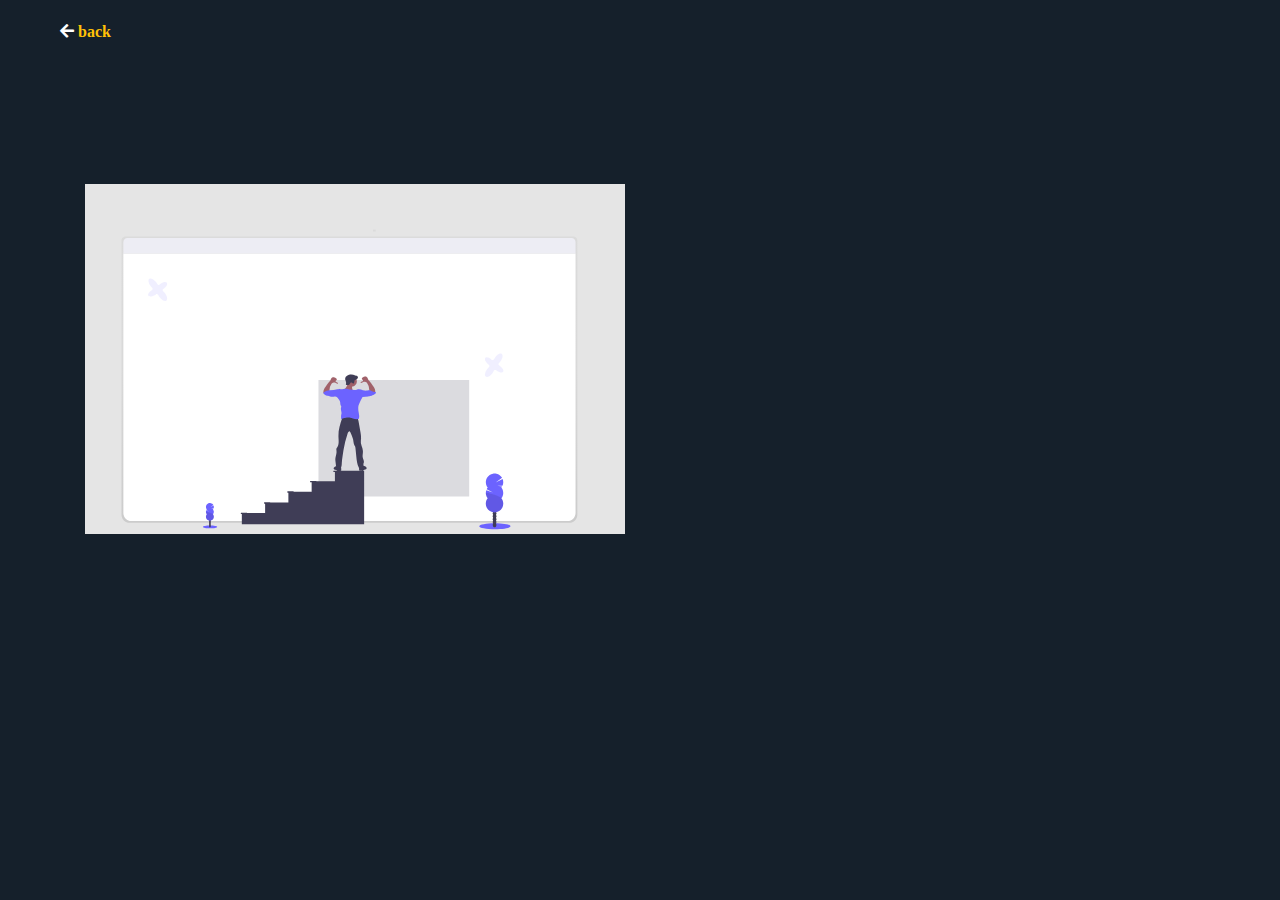
<file: aboutme.html>
<!doctype html>
<html lang="en">

<head>
    <!-- Required meta tags -->
    <meta charset="utf-8">
    <meta name="viewport" content="width=device-width, initial-scale=1, shrink-to-fit=no">

    <!-- Bootstrap CSS -->
    <link rel="stylesheet" href="https://maxcdn.bootstrapcdn.com/bootstrap/4.0.0/css/bootstrap.min.css"
        integrity="sha384-Gn5384xqQ1aoWXA+058RXPxPg6fy4IWvTNh0E263XmFcJlSAwiGgFAW/dAiS6JXm" crossorigin="anonymous">
    <link href="https://fonts.googleapis.com/css?family=Mukta:300,400,500,600,700&display=swap" rel="stylesheet">
    <link rel="stylesheet" href="assets/vendors/@fortawesome/fontawesome-free/css/all.min.css">
    <link rel="stylesheet" href="assets/css/live-resume.css">
    <title>Hello, world!</title>
</head>

<body>
    <nav class="social-links">
        <i class="fa fa-arrow-left" aria-hidden="true">
            <a href="blog.html">back</a>
        </i>
    </nav>
    <section class="body-flex d-flex text-center">
        <div class="container d-flex justify-content-center">
            <div class="row align-items-center justify-content-center">
                <div class="col-6">

                    <img src="assets/images/Untitled (3).svg" alt="" class="img-fluid img-thumbnailproject-complete"
                        id="pro-img">

                </div>
                <div class="col-6">


                </div>
            </div>
        </div>
    </section>


    <!-- Optional JavaScript -->
    <!-- jQuery first, then Popper.js, then Bootstrap JS -->
    <script src="https://code.jquery.com/jquery-3.2.1.slim.min.js"
        integrity="sha384-KJ3o2DKtIkvYIK3UENzmM7KCkRr/rE9/Qpg6aAZGJwFDMVNA/GpGFF93hXpG5KkN"
        crossorigin="anonymous"></script>
    <script src="https://cdnjs.cloudflare.com/ajax/libs/popper.js/1.12.9/umd/popper.min.js"
        integrity="sha384-ApNbgh9B+Y1QKtv3Rn7W3mgPxhU9K/ScQsAP7hUibX39j7fakFPskvXusvfa0b4Q"
        crossorigin="anonymous"></script>
    <script src="https://maxcdn.bootstrapcdn.com/bootstrap/4.0.0/js/bootstrap.min.js"
        integrity="sha384-JZR6Spejh4U02d8jOt6vLEHfe/JQGiRRSQQxSfFWpi1MquVdAyjUar5+76PVCmYl"
        crossorigin="anonymous"></script>
</body>

</html>
</file>
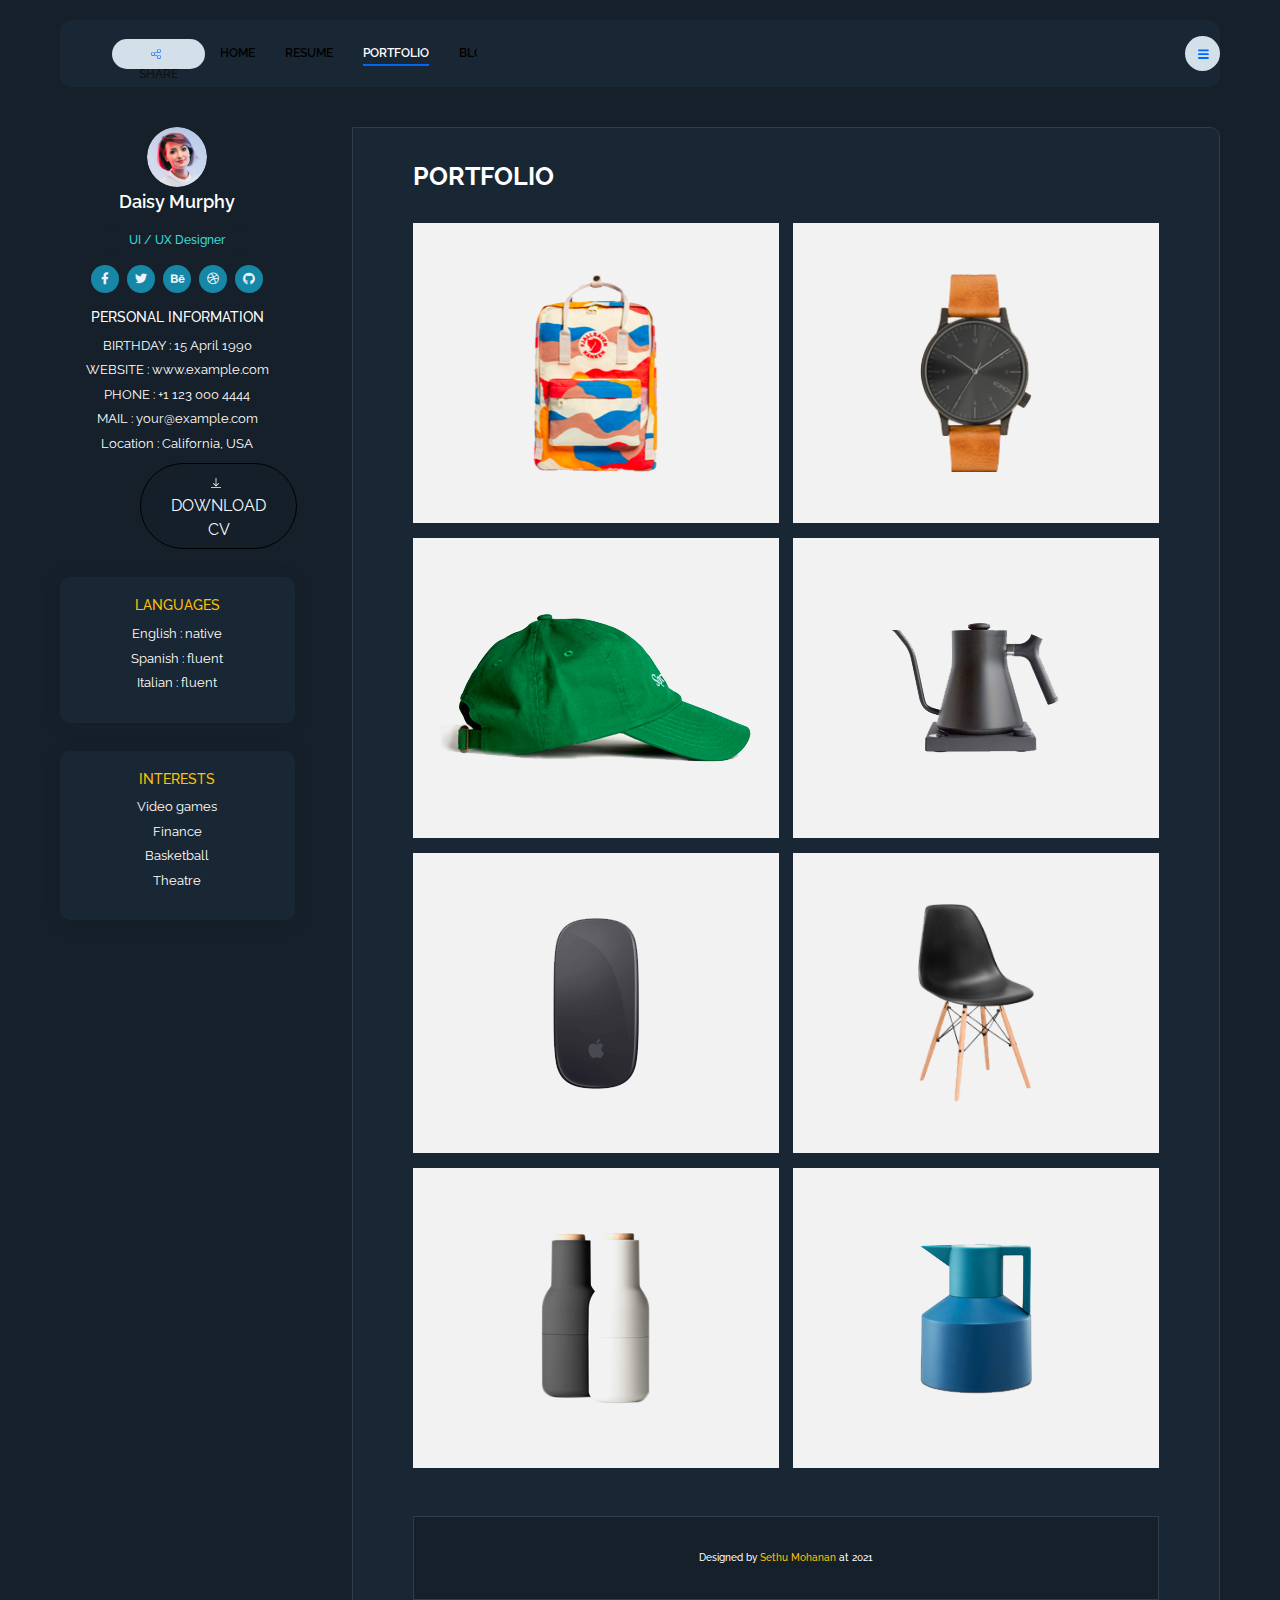
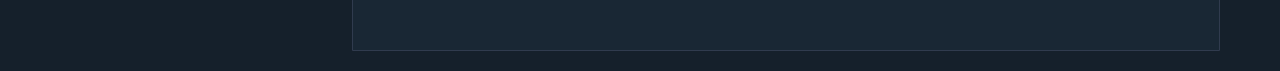
<file: portfolio.html>
<!DOCTYPE html>
<html lang="en">

<head>
    <meta charset="UTF-8">
    <meta name="viewport" content="width=device-width, initial-scale=1.0">
    <meta http-equiv="X-UA-Compatible" content="ie=edge">
    <title>Live Resume :: Portfolio</title>
    <link href="https://fonts.googleapis.com/css?family=Mukta:300,400,500,600,700&display=swap" rel="stylesheet">
    <link rel="stylesheet" href="assets/vendors/@fortawesome/fontawesome-free/css/all.min.css">
    <link rel="stylesheet" href="assets/css/live-resume.css">
</head>

<body>
    <header>
        <button class="btn btn-white btn-share ml-auto mr-3 ml-md-0 mr-md-auto"><img src="assets/images/share.svg"
                alt="share" class="btn-img">
            SHARE</button>
        <nav class="collapsible-nav" id="collapsible-nav">
            <a href="index.html" class="nav-link">HOME</a>
            <a href="resume.html" class="nav-link">RESUME</a>
            <a href="portfolio.html" class="nav-link active">PORTFOLIO</a>
            <a href="blog.html" class="nav-link">BLOG</a>
            <a href="contact.html" class="nav-link">CONTACT</a>
        </nav>
        <button class="btn btn-menu-toggle btn-white rounded-circle" data-toggle="collapsible-nav"
            data-target="collapsible-nav"><img src="assets/images/hamburger.svg" alt="hamburger"></button>
    </header>
    <div class="content-wrapper">
        <aside>
            <div class="profile-img-wrapper">
                <img src="assets/images/Profile.png" alt="profile">
            </div>
            <h1 class="profile-name">Daisy Murphy</h1>
            <div class="text-center">
                <span class="badge badge-white badge-pill profile-designation">UI / UX Designer</span>
            </div>
            <nav class="social-links">
                <a href="#!" class="social-link"><i class="fab fa-facebook-f"></i></a>
                <a href="#!" class="social-link"><i class="fab fa-twitter"></i></a>
                <a href="#!" class="social-link"><i class="fab fa-behance"></i></a>
                <a href="#!" class="social-link"><i class="fab fa-dribbble"></i></a>
                <a href="#!" class="social-link"><i class="fab fa-github"></i></a>
            </nav>
            <div class="widget">
                <h5 class="widget-title">personal information</h5>
                <div class="widget-content">
                    <p>BIRTHDAY : 15 April 1990</p>
                    <p>WEBSITE : www.example.com</p>
                    <p>PHONE : +1 123 000 4444</p>
                    <p>MAIL : your@example.com</p>
                    <p>Location : California, USA</p>
                    <button class="btn btn-download-cv btn-primary rounded-pill"> <img src="assets/images/download.svg"
                            alt="download" class="btn-img">DOWNLOAD CV </button>
                </div>
            </div>
            <div class="widget card">
                <div class="card-body">
                    <div class="widget-content">
                        <h5 class="widget-title card-title">LANGUAGES</h5>
                        <p>English : native</p>
                        <p>Spanish : fluent</p>
                        <p>Italian : fluent</p>
                    </div>
                </div>
            </div>
            <div class="widget card">
                <div class="card-body">
                    <div class="widget-content">
                        <h5 class="widget-title card-title">INTERESTS</h5>
                        <p>Video games</p>
                        <p>Finance</p>
                        <p>Basketball</p>
                        <p>Theatre</p>
                    </div>
                </div>
            </div>
        </aside>
        <main>
            <section class="portfolio-section">
                <h2 class="section-title">PORTFOLIO</h2>

                <div class="portfolio-wrapper">
                    <figure class="portfolio-item hover-box">
                        <img src="assets/images/img_1.png" alt="project" class="portfolio-item-img">
                        <figcaption class="portfolio-item-details overlay">
                            <h5 class="portfolio-item-title">PROJECT 01</h5>
                            <p class="portfolio-item-description">Branding, Photography</p>
                        </figcaption>
                    </figure>
                    <figure class="portfolio-item hover-box">
                        <img src="assets/images/img_2.png" alt="project" class="portfolio-item-img">
                        <figcaption class="portfolio-item-details overlay">
                            <h5 class="portfolio-item-title">PROJECT 02</h5>
                            <p class="portfolio-item-description">Branding, Photography</p>
                        </figcaption>
                    </figure>
                    <figure class="portfolio-item hover-box">
                        <img src="assets/images/img_3.png" alt="project" class="portfolio-item-img">
                        <figcaption class="portfolio-item-details overlay">
                            <h5 class="portfolio-item-title">PROJECT 03</h5>
                            <p class="portfolio-item-description">Branding, Photography</p>
                        </figcaption>
                    </figure>
                    <figure class="portfolio-item hover-box">
                        <img src="assets/images/img_4.png" alt="project" class="portfolio-item-img">
                        <figcaption class="portfolio-item-details overlay">
                            <h5 class="portfolio-item-title">PROJECT 04</h5>
                            <p class="portfolio-item-description">Branding, Photography</p>
                        </figcaption>
                    </figure>
                    <figure class="portfolio-item hover-box">
                        <img src="assets/images/img_5.png" alt="project" class="portfolio-item-img">
                        <figcaption class="portfolio-item-details overlay">
                            <h5 class="portfolio-item-title">PROJECT 05</h5>
                            <p class="portfolio-item-description">Branding, Photography</p>
                        </figcaption>
                    </figure>
                    <figure class="portfolio-item hover-box">
                        <img src="assets/images/img_6.png" alt="project" class="portfolio-item-img">
                        <figcaption class="portfolio-item-details overlay">
                            <h5 class="portfolio-item-title">PROJECT 06</h5>
                            <p class="portfolio-item-description">Branding, Photography</p>
                        </figcaption>
                    </figure>
                    <figure class="portfolio-item hover-box">
                        <img src="assets/images/img_7.png" alt="project" class="portfolio-item-img">
                        <figcaption class="portfolio-item-details overlay">
                            <h5 class="portfolio-item-title">PROJECT 07</h5>
                            <p class="portfolio-item-description">Branding, Photography</p>
                        </figcaption>
                    </figure>
                    <figure class="portfolio-item hover-box">
                        <img src="assets/images/img_8.png" alt="project" class="portfolio-item-img">
                        <figcaption class="portfolio-item-details overlay">
                            <h5 class="portfolio-item-title">PROJECT 08</h5>
                            <p class="portfolio-item-description">Branding, Photography</p>
                        </figcaption>
                    </figure>
                </div>

            </section>
            <section class="testimonial-section">
                <div id="testimonialCarousel" class="testimonial-carousel carousel slide" data-ride="carousel">
                    <footer>Designed by <a href="https://www.bootstrapdash.com" target="_blank"
                            rel="noopener noreferrer">Sethu
                            Mohanan</a> at 2021</footer>

                </div>
            </section>
        </main>
    </div>
    <script src="assets/vendors/jquery/dist/jquery.min.js"></script>
    <script src="assets/vendors/@popperjs/core/dist/umd/popper-base.min.js"></script>
    <script src="assets/vendors/bootstrap/dist/js/bootstrap.min.js"></script>
    <script src="assets/vendors/entry/jq.entry.min.js"></script>
    <script src="assets/js/live-resume.js"></script>
</body>

</html>
</file>
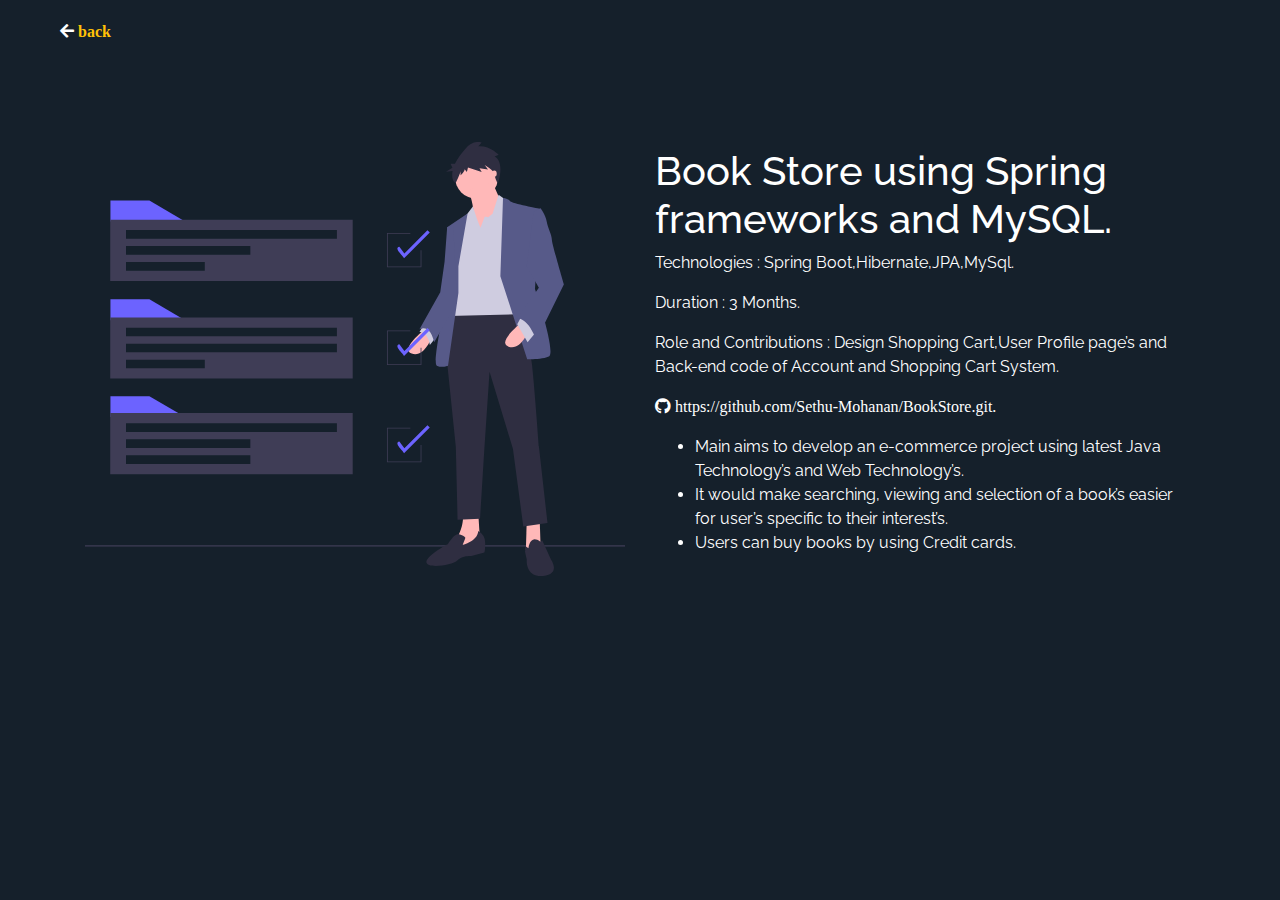
<file: project1.html>
<!doctype html>
<html lang="en">

<head>
    <!-- Required meta tags -->
    <meta charset="utf-8">
    <meta name="viewport" content="width=device-width, initial-scale=1, shrink-to-fit=no">

    <!-- Bootstrap CSS -->
    <link rel="stylesheet" href="https://maxcdn.bootstrapcdn.com/bootstrap/4.0.0/css/bootstrap.min.css"
        integrity="sha384-Gn5384xqQ1aoWXA+058RXPxPg6fy4IWvTNh0E263XmFcJlSAwiGgFAW/dAiS6JXm" crossorigin="anonymous">
    <link href="https://fonts.googleapis.com/css?family=Mukta:300,400,500,600,700&display=swap" rel="stylesheet">
    <link rel="stylesheet" href="assets/vendors/@fortawesome/fontawesome-free/css/all.min.css">
    <link rel="stylesheet" href="assets/css/live-resume.css">
    <title>Hello, world!</title>
</head>

<body>
    <nav class="social-links">
        <i class="fa fa-arrow-left" aria-hidden="true">
            <a href="blog.html">back</a>
        </i>
    </nav>
    <section class="body-flex d-flex text-center">
        <div class="container d-flex justify-content-center">
            <div class="row align-items-center justify-content-center">
                <div class="col-6">

                    <img src="assets/images/undraw_project_completed_w0oq.svg" alt=""
                        class="img-fluid img-thumbnailproject-complete" id="pro-img">

                </div>
                <div class="col-6">
                    <h1 class="text-left">Book Store using Spring frameworks and MySQL.</h1>
                    <p class="text-left">Technologies : Spring Boot,Hibernate,JPA,MySql.</p>
                    <p class="text-left">Duration : 3 Months.</p>

                    <p class="text-left">Role and Contributions : Design Shopping Cart,User Profile page’s and Back-end
                        code of Account and
                        Shopping Cart System.</p>
                    <p class="text-left"><i class="fab fa-github "> https://github.com/Sethu-Mohanan/BookStore.git.</i>
                    </p>
                    <ul class="text-left">
                        <li>Main aims to develop an e-commerce project using latest Java Technology’s and Web
                            Technology’s.</li>
                        <li>It would make searching, viewing and selection of a book’s easier for user’s specific to
                            their interest’s.</li>
                        <li>Users can buy books by using Credit cards.</li>
                    </ul>
                </div>
            </div>
        </div>
    </section>
    <div class="container">
        <div class="section">
            <div class="row">
                <div class="col-6">


                </div>
            </div>
        </div>
    </div>

    <!-- Optional JavaScript -->
    <!-- jQuery first, then Popper.js, then Bootstrap JS -->
    <script src="https://code.jquery.com/jquery-3.2.1.slim.min.js"
        integrity="sha384-KJ3o2DKtIkvYIK3UENzmM7KCkRr/rE9/Qpg6aAZGJwFDMVNA/GpGFF93hXpG5KkN"
        crossorigin="anonymous"></script>
    <script src="https://cdnjs.cloudflare.com/ajax/libs/popper.js/1.12.9/umd/popper.min.js"
        integrity="sha384-ApNbgh9B+Y1QKtv3Rn7W3mgPxhU9K/ScQsAP7hUibX39j7fakFPskvXusvfa0b4Q"
        crossorigin="anonymous"></script>
    <script src="https://maxcdn.bootstrapcdn.com/bootstrap/4.0.0/js/bootstrap.min.js"
        integrity="sha384-JZR6Spejh4U02d8jOt6vLEHfe/JQGiRRSQQxSfFWpi1MquVdAyjUar5+76PVCmYl"
        crossorigin="anonymous"></script>
</body>

</html>
</file>
